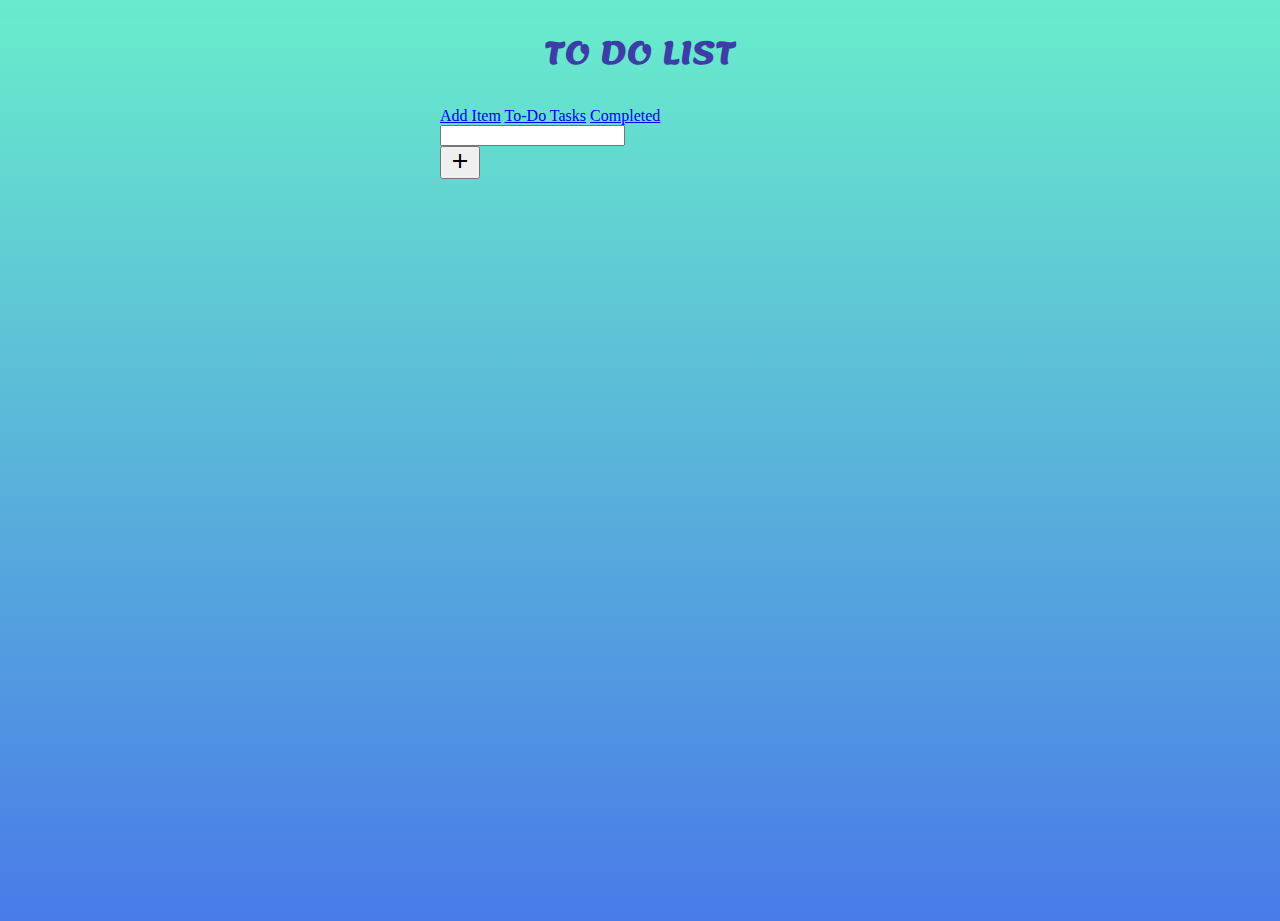
<file: Task 3/index.html>
<!DOCTYPE html>
<html>
<head>
	<title>To-Do List</title>
	<meta charset="UTF-8">
	<meta name="viewport" content="width=device-width, initial-scale=1">
	<link rel="stylesheet" href="css/style.css">
	<link rel="stylesheet" href="https://fonts.googleapis.com/icon?family=Material+Icons">
<link rel="stylesheet" href="https://code.getmdl.io/1.3.0/material.indigo-pink.min.css">
<script defer src="https://code.getmdl.io/1.3.0/material.min.js"></script>
</head>
<body>
	<div class="container">
		<h1>To Do List</h1>
		<div class="mdl-tabs mdl-js-tabs mdl-js-ripple-effect">
  		<div class="mdl-tabs__tab-bar">
      <a href="#add-item" class="mdl-tabs__tab is-active">Add Item</a>
      <a href="#todo" class="mdl-tabs__tab">To-Do Tasks</a>
      <a href="#completed" class="mdl-tabs__tab">Completed</a>
  </div>

  <div class="mdl-tabs__panel is-active" id="add-item">
  	<div class="mdl-textfield mdl-js-textfield">
    <input class="mdl-textfield__input" type="text" id="new-task">
  	</div>

	<button class="mdl-button mdl-js-button mdl-button--fab mdl-button--mini-fab mdl-button--colored">
  <i class="material-icons">add</i>
</button>
  </div>
  <div class="mdl-tabs__panel" id="todo">
    <ul id="incomplete-tasks">
    
	</ul>
  </div>
  <div class="mdl-tabs__panel" id="completed">
    <ul id="completed-tasks" class="mdl-list">
    
    </li>
    </ul>
  </div>
</div>
	</div>
	<script src="js/script.js"></script>
</body>	
</html>
</file>
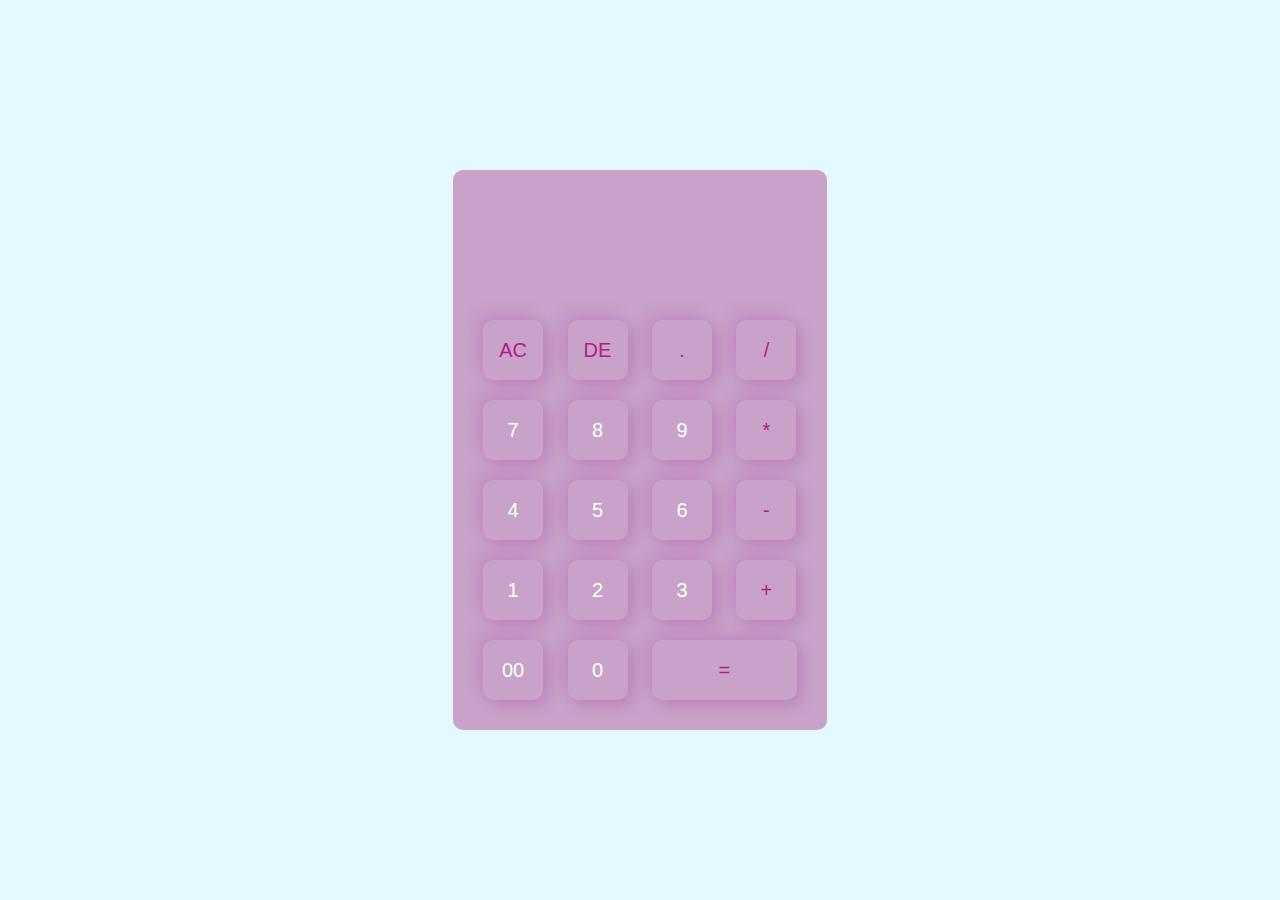
<file: Task 1/Calculator.html>
<!DOCTYPE html>
<!DOCTYPE html>
<head>
    <meta name="viewport" content="width=device-width, initial-scale=1.0">
    <title> Basic Calculator </title>
    <link rel="stylesheet" href="style.css">
</head>
<body>
    <div class="container">
        <div class="calculator">
            <form>
                <div class="display">
                    <input type="text" name="display">
                </div>
                <div>
                    <input type="button" value="AC" onclick= "display.value = '' " class="operator">
                    <input type="button" value="DE" onclick= "display.value = display.value.toString().slice(0,-1)" class="operator">
                    <input type="button" value="." onclick= "display.value += '.' " class="operator">
                    <input type="button" value="/" onclick= "display.value += '/' " class="operator">
                </div>
                <div>
                    <input type="button" value="7" onclick= "display.value += '7' ">
                    <input type="button" value="8" onclick= "display.value += '8' ">
                    <input type="button" value="9" onclick= "display.value += '9' ">
                    <input type="button" value="*" onclick= "display.value += '*' " class="operator">
                </div>
                <div>
                    <input type="button" value="4" onclick= "display.value += '4' ">
                    <input type="button" value="5" onclick= "display.value += '5' ">
                    <input type="button" value="6" onclick= "display.value += '6' ">
                    <input type="button" value="-" onclick= "display.value += '-' " class="operator">
                </div>
                <div>
                    <input type="button" value="1" onclick= "display.value += '1' ">
                    <input type="button" value="2" onclick= "display.value += '2' ">
                    <input type="button" value="3" onclick= "display.value += '3' ">
                    <input type="button" value="+" onclick= "display.value += '+' " class="operator">
                </div>
                <div>
                    <input type="button" value="00" onclick= "display.value += '00' ">
                    <input type="button" value="0" onclick= "display.value += '0' ">
                    <input type="button" value="=" onclick="display.value = eval(display.value)" class="equal operator">
                </div>
            </form>
        </div>
    </div>
</body>
</html>
</file>
<file: Task 3/css/style.css>
@import url('https://fonts.googleapis.com/css?family=Lemonada');

body, html {
    margin: 0;
    padding: 0;
    height: 100%;
	background: linear-gradient(to bottom, #68EACC 0%, #497BE8 100%);
}

div{
	display: block;
	width: 400px;
	margin: auto;
}

h1{
	text-align: center;
	color: rgb(61, 61, 167);
	font-family: 'Lemonada', cursive !important;
	text-transform: uppercase;
}

ul{
	margin:0;
	padding: 0;
}

#completed-tasks span{
	text-decoration: line-through;
	font-size: 1.2em !important;
}
</file>
<file: Task 1/style.css>
*{
    margin: 0;
    padding: 0;
    font-family: 'Poppins', sans-serif;
    box-sizing: border-box;
}

.container{
    width: 100%;
    height: 100vh;
    background: #e3f9ff;
    display: flex;
    align-items: center;
    justify-content: center;
}

.calculator{
    background: #c8a2c8;
    padding: 20px;
    border-radius: 10px;
}

.calculator form input{
    border: 0;
    outline: 0;
    width: 60px;
    height: 60px;
    border-radius: 10px;
    box-shadow: -8px -8px 15px rgba(174, 4, 163, 0.1),5px 5px 15px rgba(152, 4, 138, 0.2);
    background: transparent;
    font-size: 20px;
    color: #fff;
    cursor: pointer;
    margin: 10px;
}

form .display{
    display: flex;
    justify-content: flex-end;
    margin: 20px 0;
}

form .display input{
    text-align: right;
    flex: 1;
    font-size: 45px;
    box-shadow: none;
}

form input.equal{
    width: 145px;
}

form input.operator{
    color: #b02084;
}
</file>
